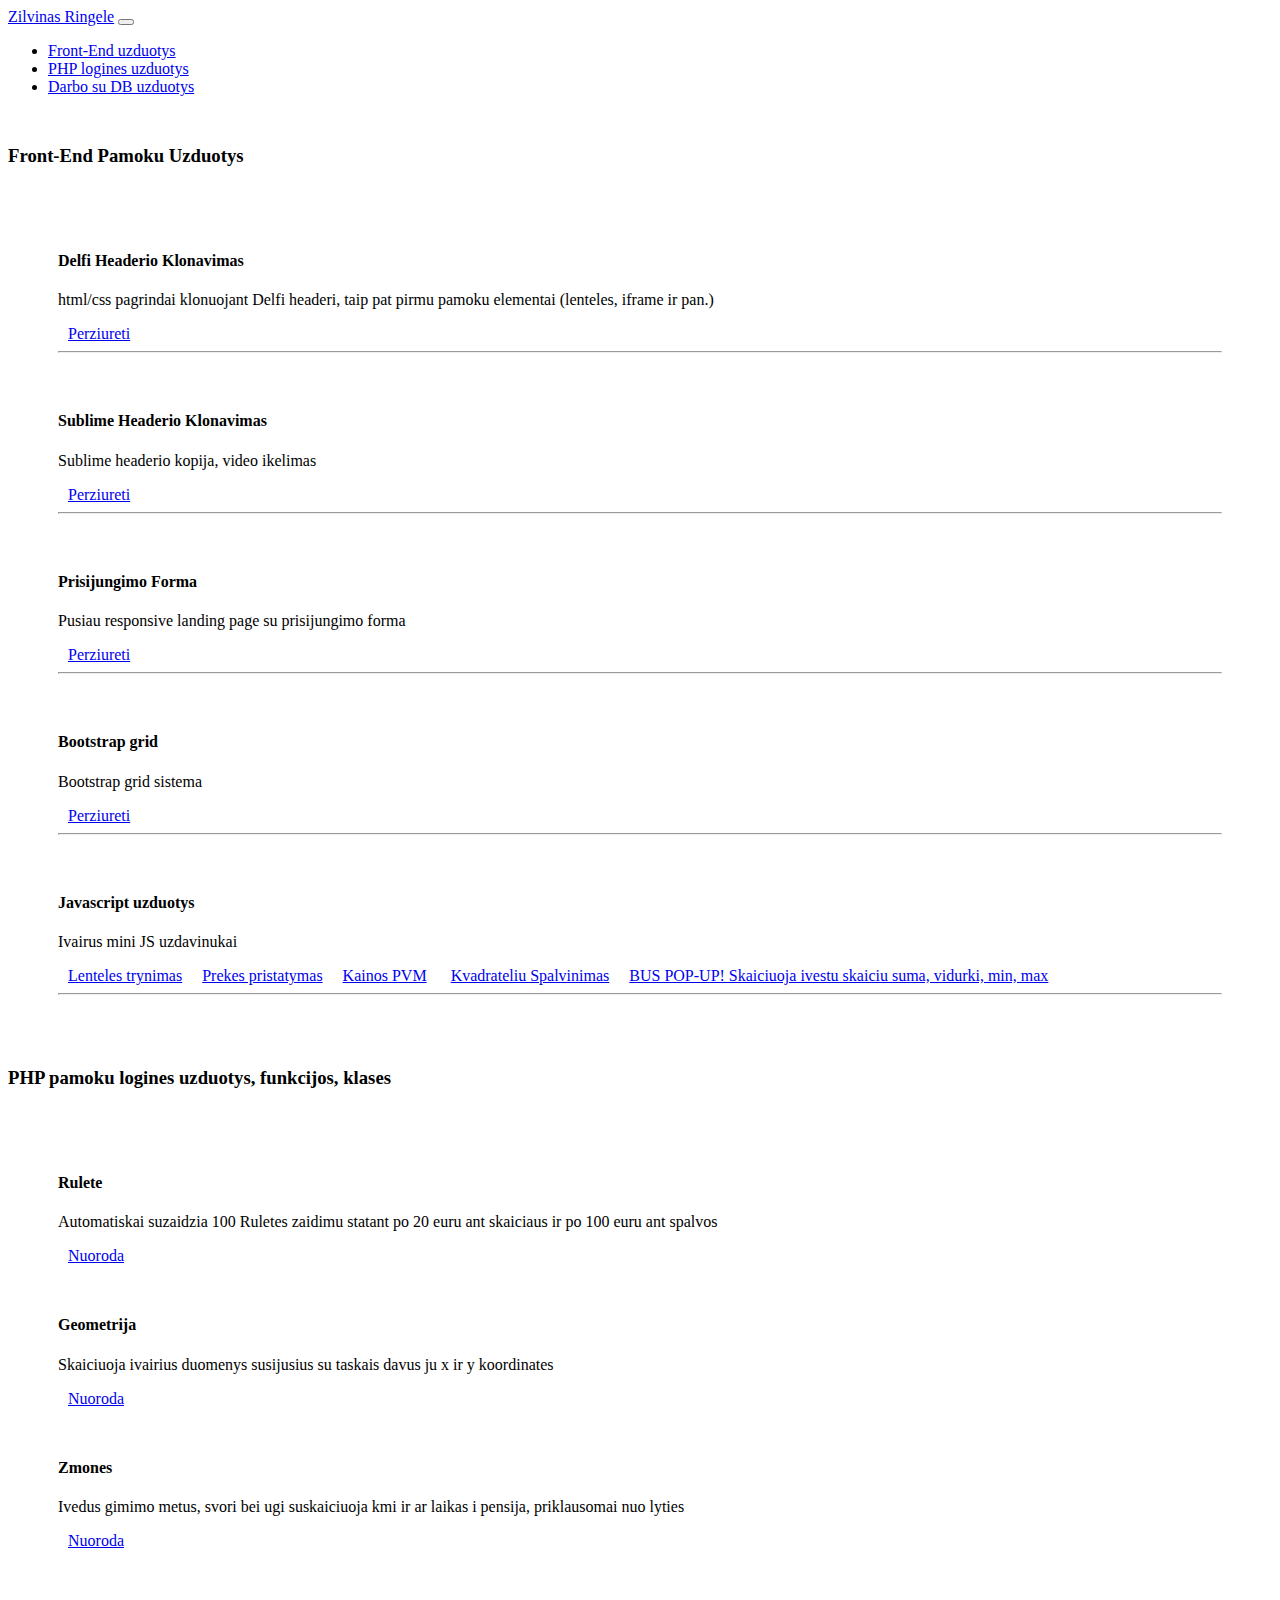
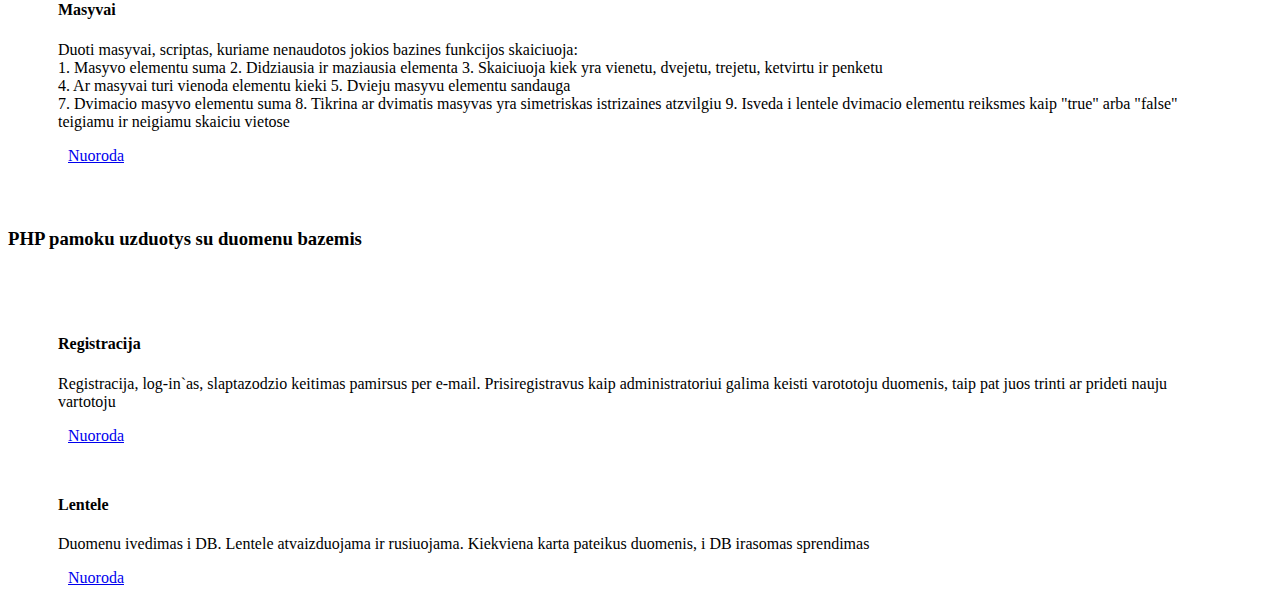
<file: Index.html>
<!DOCTYPE html>
<html>
<head>
	<title></title>
	<link rel="stylesheet" type="text/css" href="style.css">
	<link rel="stylesheet" type="text/css" href="https://bootswatch.com/4/flatly/bootstrap.min.css">

</head>
<body>
<nav class="navbar navbar-expand-lg navbar-light bg-light">
	<div id='siauriau' class="navbar">
		<a class="navbar-brand" href="#">Zilvinas Ringele</a>
		<button class="navbar-toggler" type="button" data-toggle="collapse" data-target="#navbarSupportedContent" aria-controls="navbarSupportedContent" aria-expanded="false" aria-label="Toggle navigation">
			<span class="navbar-toggler-icon"></span>
		</button>
		<div class="collapse navbar-collapse" id="navbarSupportedContent">
			<ul class="navbar-nav ml-auto">
				<li class="nav-item">
					<a class="nav-link" href="#">Front-End uzduotys</a>
				</li>
				<li class="nav-item">
					<a class="nav-link" href="#">PHP logines uzduotys</a>
				</li>
				<li class="nav-item">
					<a class="nav-link" href="#">Darbo su DB uzduotys</a>
				</li>
			</ul>
		</div>
	</div>
</nav>
<main>
	<div class='container'>
		<h3>Front-End Pamoku Uzduotys</h3>
		<article>
			<h4>Delfi Headerio Klonavimas </h4>
			<p>html/css pagrindai klonuojant Delfi headeri, taip pat pirmu pamoku elementai (lenteles, iframe ir pan.)</p>
			<a class="nuoroda" href="Delfi/index.html">Perziureti</a>
			<hr>
		</article>
		<article>
			<h4>Sublime Headerio Klonavimas </h4>
			<p>Sublime headerio kopija, video ikelimas</p>
			<a class="nuoroda" href="Sublime/index.html">Perziureti</a>
			<hr>
		</article>
		<article>
			<h4>Prisijungimo Forma </h4>
			<p>Pusiau responsive landing page su prisijungimo forma</p>
			<a class="nuoroda" href="Forma/Photos.html">Perziureti</a>
			<hr>
		</article>
		<article>
			<h4>Bootstrap grid </h4>
			<p>Bootstrap grid sistema</p>
			<a class="nuoroda" href="Bootstrap/index.html">Perziureti</a>
			<hr>
		</article>
		<article>
			<h4>Javascript uzduotys </h4>
			<p>Ivairus mini JS uzdavinukai</p>
			<a class="nuoroda" href="Javascript/table/table1.html">Lenteles trynimas</a><a class="nuoroda" href="Javascript/Pristatymas/index.html">Prekes pristatymas</a><a class="nuoroda" href="Javascript/PVM/index.html">Kainos PVM</a>
			<a class="nuoroda" href="Javascript/Spalvinam/index.html">Kvadrateliu Spalvinimas</a><a class="nuoroda" href="Javascript/Skaiciai/index.html">BUS POP-UP! Skaiciuoja ivestu skaiciu suma, vidurki, min, max</a>
			<hr>
		</article>
	</div>
	<div class='container'>
		<h3>PHP pamoku logines uzduotys, funkcijos, klases</h3>
		<article>
			<h4>Rulete </h4>
			<p>Automatiskai suzaidzia 100 Ruletes zaidimu statant po 20 euru ant skaiciaus ir po 100 euru ant spalvos</p>
			<a class="nuoroda" href="Rulete/Index.php">Nuoroda</a>
		</article>
		<article>
			<h4>Geometrija </h4>
			<p>Skaiciuoja ivairius duomenys susijusius su taskais davus ju x ir y koordinates</p>
			<a class="nuoroda" href="Taskai/Taskai.php">Nuoroda</a>
		</article>
		<article>
			<h4>Zmones </h4>
			<p>Ivedus gimimo metus, svori bei ugi suskaiciuoja kmi ir ar laikas i pensija, priklausomai nuo lyties</p>
			<a class="nuoroda" href="Zmones/Index.php">Nuoroda</a>
		</article>
		<article>
			<h4>Masyvai </h4>
			<p>Duoti masyvai, scriptas, kuriame nenaudotos jokios bazines funkcijos skaiciuoja: <br> 1. Masyvo elementu suma 2. Didziausia ir maziausia elementa 3. Skaiciuoja kiek yra vienetu, dvejetu, trejetu, ketvirtu ir penketu
			 <br> 4. Ar masyvai turi vienoda elementu kieki 5. Dvieju masyvu elementu sandauga <br>
			 7. Dvimacio masyvo elementu suma 8. Tikrina ar dvimatis masyvas yra simetriskas istrizaines atzvilgiu 9. Isveda i lentele dvimacio elementu reiksmes kaip "true" arba "false" teigiamu ir neigiamu skaiciu vietose
			</p>
			<a class="nuoroda" href="Masyvai/Index.php">Nuoroda</a>
		</article>
	</div>
		<div class='container'>
		<h3>PHP pamoku uzduotys su duomenu bazemis</h3>
		<article>
			<h4>Registracija </h4>
			<p>Registracija, log-in`as, slaptazodzio keitimas pamirsus per e-mail. Prisiregistravus kaip administratoriui galima keisti varototoju duomenis, taip pat juos trinti ar prideti nauju vartotoju</p>
			<a class="nuoroda" href="Registracija/Login.php">Nuoroda</a>
		</article>

		<article>
			<h4>Lentele </h4>
			<p>Duomenu ivedimas i DB. Lentele atvaizduojama ir rusiuojama. Kiekviena karta pateikus duomenis, i DB irasomas sprendimas </p>
			<a class="nuoroda" href="Lentele/template.php">Nuoroda</a>
		</article>
	</div>
</main>
<script src="https://code.jquery.com/jquery-3.2.1.slim.min.js" integrity="sha384-KJ3o2DKtIkvYIK3UENzmM7KCkRr/rE9/Qpg6aAZGJwFDMVNA/GpGFF93hXpG5KkN" crossorigin="anonymous"></script>
<script src="https://cdnjs.cloudflare.com/ajax/libs/popper.js/1.12.9/umd/popper.min.js" integrity="sha384-ApNbgh9B+Y1QKtv3Rn7W3mgPxhU9K/ScQsAP7hUibX39j7fakFPskvXusvfa0b4Q" crossorigin="anonymous"></script>
<script src="https://maxcdn.bootstrapcdn.com/bootstrap/4.0.0/js/bootstrap.min.js" integrity="sha384-JZR6Spejh4U02d8jOt6vLEHfe/JQGiRRSQQxSfFWpi1MquVdAyjUar5+76PVCmYl" crossorigin="anonymous"></script>
</body>
</html>
</file>
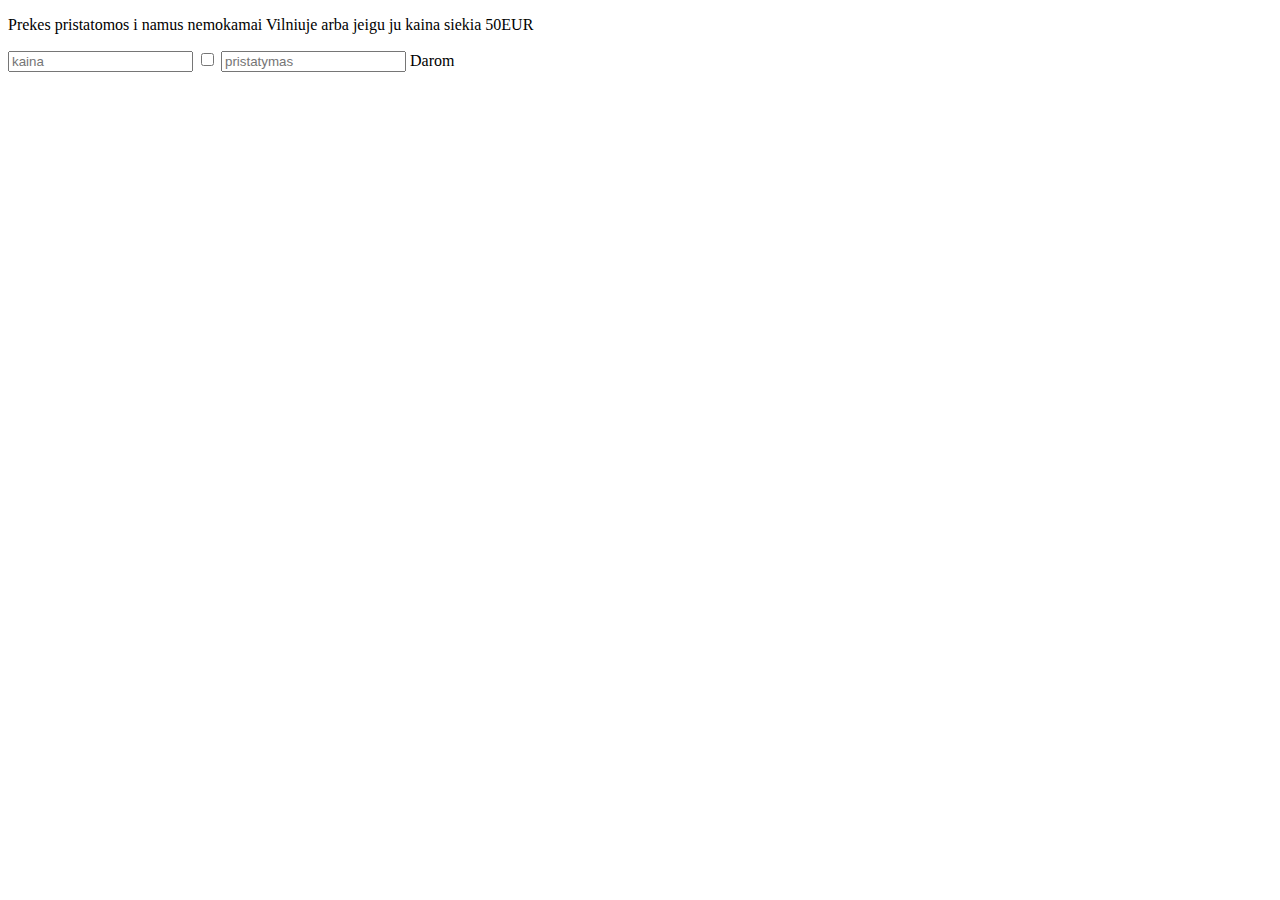
<file: Javascript/Pristatymas/index.html>
<!DOCTYPE html>
<html>
<head>
	<title>Nr1</title>
	<link rel="stylesheet" type="text/css" href="style.css">
</head>
<body>
	<p>Prekes pristatomos i namus nemokamai Vilniuje arba jeigu ju kaina siekia 50EUR</p>
	<form>
		<input type="number" id="suma" placeholder="kaina">
		<input type="checkbox" id="pristatymas">
		<input type="text" id="miestas" placeholder="pristatymas">
		<span type="submit" id="darom">Darom </span>
	</form>		
	<div id="pranesimas">
		<div id="kaina"></div>
		<div id="msg"></div>
		
	</div>



<script type="text/javascript" src="script.js"></script>
</body>
</html>
</file>
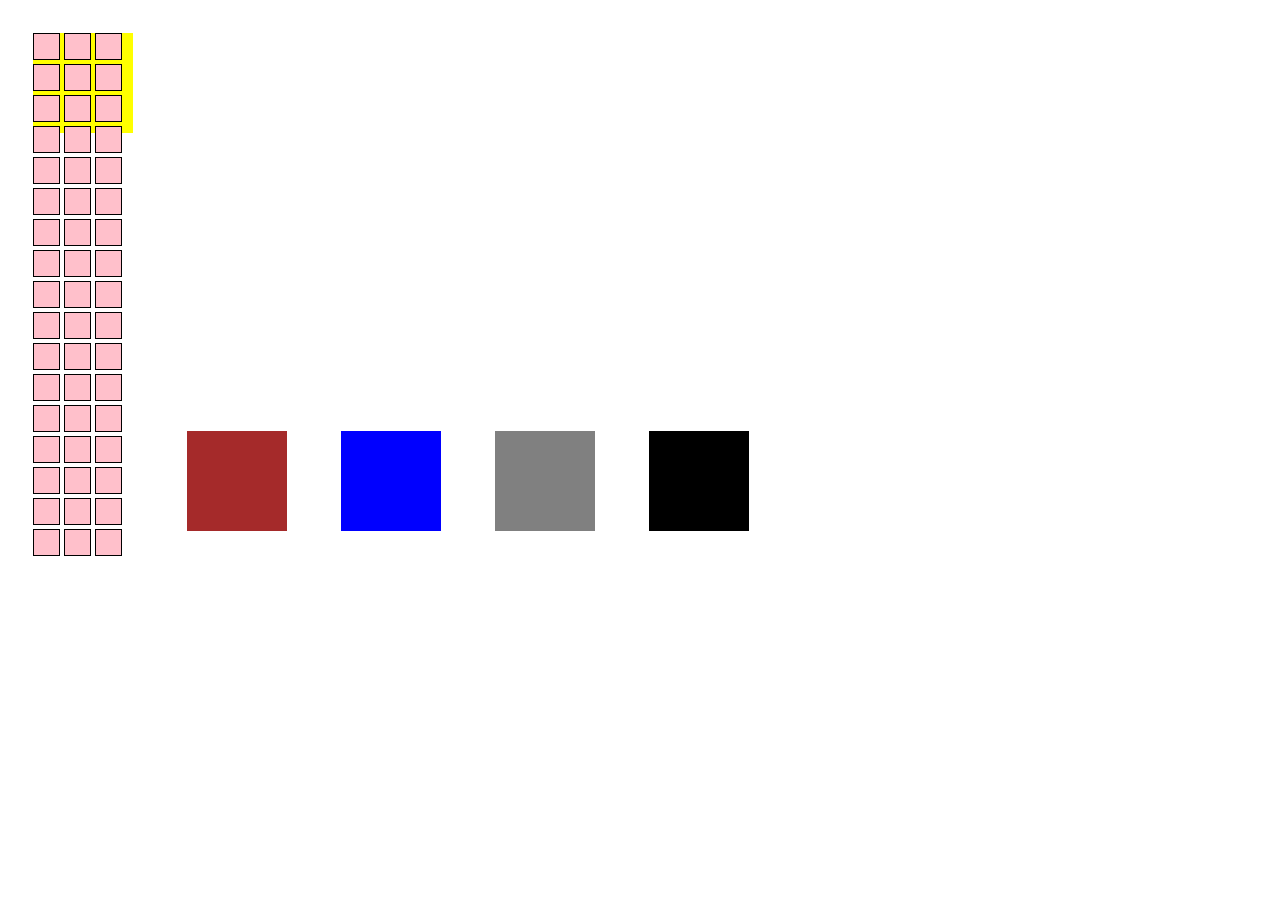
<file: Javascript/Spalvinam/index.html>
<!DOCTYPE html>
<html>
<head>
	<title>Java PVM</title>
	<link rel="stylesheet" type="text/css" href="style.css">

</head>
<body>
<div class="kvadratas" id="geltonas">
	<div class="mazas"> </div>
	<div class="mazas"> </div>
	<div class="mazas"> </div>
	<div class="mazas"> </div>
	<div class="mazas"> </div>
	<div class="mazas"> </div>
	<div class="mazas"> </div>
	<div class="mazas"> </div>
	<div class="mazas"> </div>
	<div class="mazas"> </div>
	<div class="mazas"> </div>
	<div class="mazas"> </div>
	<div class="mazas"> </div>
	<div class="mazas"> </div>
	<div class="mazas"> </div>
	<div class="mazas"> </div>
	<div class="mazas"> </div>
	<div class="mazas"> </div>
	<div class="mazas"> </div>
	<div class="mazas"> </div>
	<div class="mazas"> </div>
	<div class="mazas"> </div>
	<div class="mazas"> </div>
	<div class="mazas"> </div>
	<div class="mazas"> </div>
	<div class="mazas"> </div>
	<div class="mazas"> </div>
	<div class="mazas"> </div>
	<div class="mazas"> </div>
	<div class="mazas"> </div>
	<div class="mazas"> </div>
	<div class="mazas"> </div>
	<div class="mazas"> </div>
	<div class="mazas"> </div>
	<div class="mazas"> </div>
	<div class="mazas"> </div>
	<div class="mazas"> </div>
	<div class="mazas"> </div>
	<div class="mazas"> </div>
	<div class="mazas"> </div>
	<div class="mazas"> </div>
	<div class="mazas"> </div>
	<div class="mazas"> </div>
	<div class="mazas"> </div>
	<div class="mazas"> </div>
	<div class="mazas"> </div>
	<div class="mazas"> </div>
	<div class="mazas"> </div>
	<div class="mazas"> </div>
	<div class="mazas"> </div>
	<div class="mazas"> </div>
</div>
<div class="kvadratas" id="rudas"></div>
<div class="kvadratas" id="melynas"></div>
<div class="kvadratas" id="pilkas"></div>
<div class="kvadratas" id="juodas"></div>

<script src="https://ajax.googleapis.com/ajax/libs/jquery/3.2.1/jquery.min.js"></script>
<script type="text/javascript" src="script.js"></script>
</body>
</html>
</file>
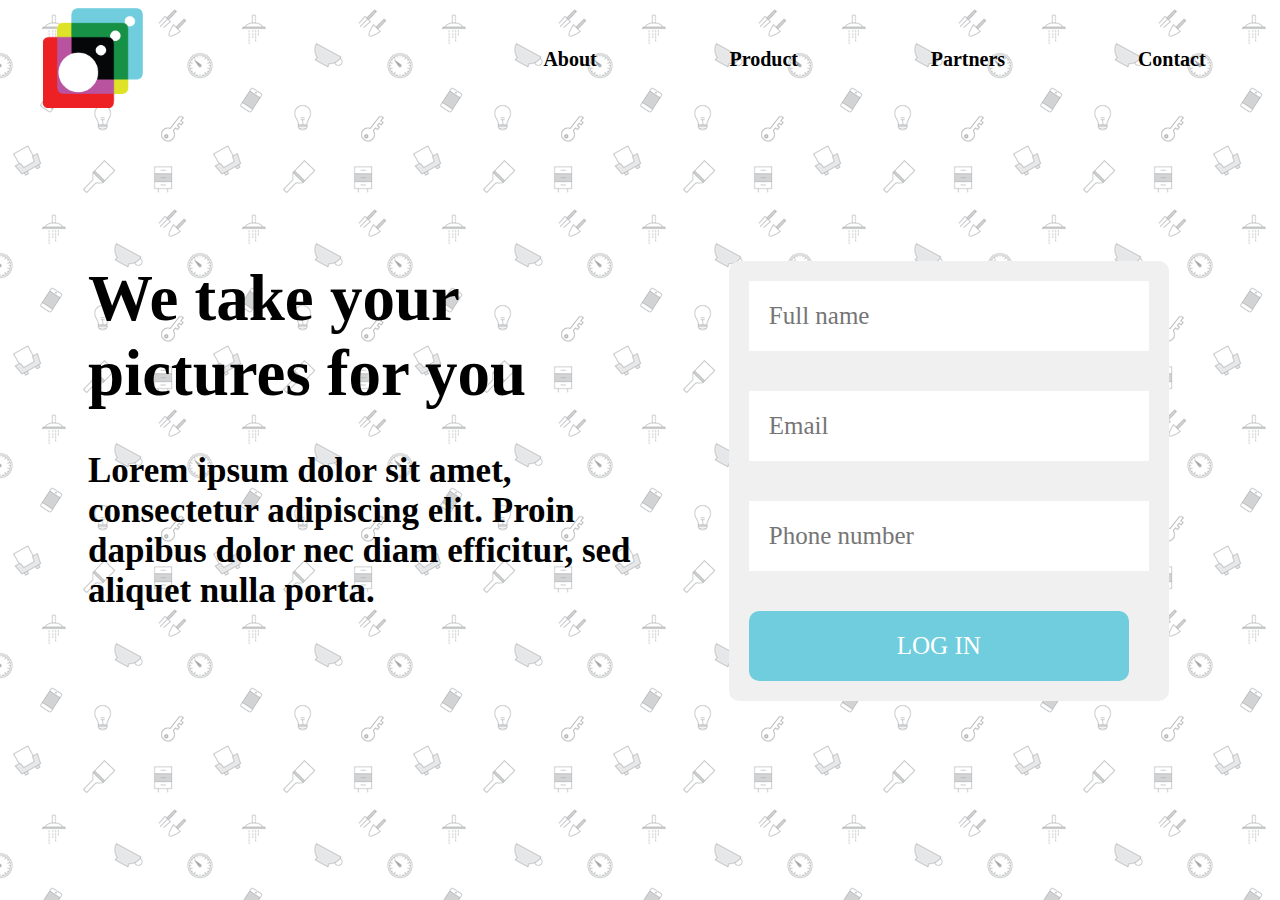
<file: Forma/Photos.html>
<!DOCTYPE html>
<html>
<head>
	<title>Pictures For You</title>
	<meta name="viewport" content="width=device-width, initial-scale=1.0">
	<link rel="stylesheet" type="text/css" href="style.css">
</head>
<body>
	<header>
		<div id="logo">
			<img src="logo.png">
		</div>
		<ul>
			<li>Contact</li>
			<li>Partners</li>
			<li>Product</li>
			<li>About</li>
		</ul>
	</header>
	<main>
		<div id="Text" onclick="alert(`Labas`)">
			<h1> We take your pictures for you</h1>
			<h2>Lorem ipsum dolor sit amet, consectetur adipiscing elit. Proin dapibus dolor nec diam efficitur, sed aliquet nulla porta. </h2>
			
		</div>
		<div id="logIn">
			<form>
				<label for="fullName"></label>
				<input type="text" name="fullName" required placeholder="Full name"> 
				<label for="email"></label>
				<input type="email" name="email" required placeholder="Email"> 
				<label for="phoneNumber"></label>
				<input type="number" name="phoneNumber" required placeholder="Phone number"> 
				<label for="submit"></label>
				<input id="button" type="submit" name="submit" value="LOG IN">
			</form>
			
		</div>
	</main>
</body>
</html>
</file>
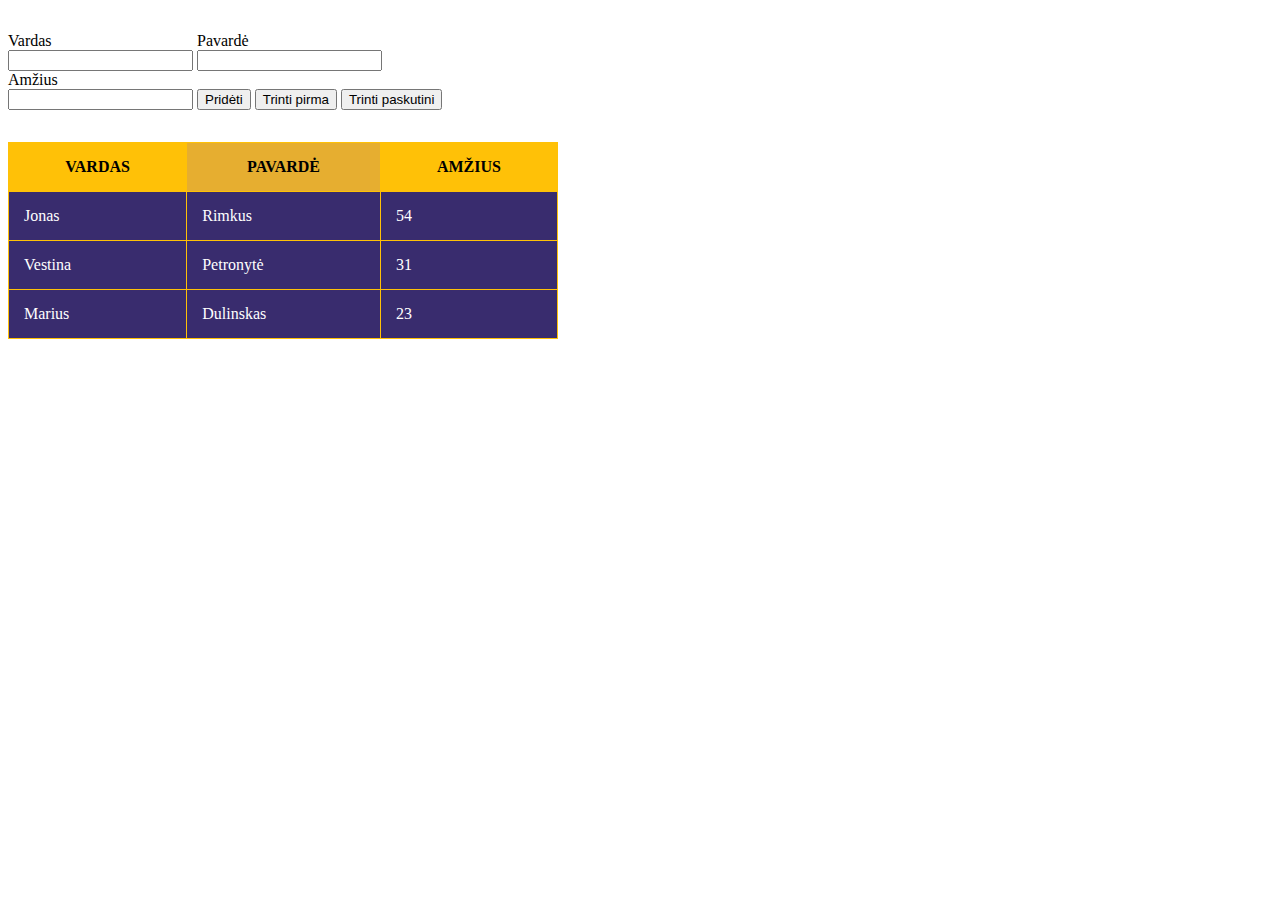
<file: Javascript/table/table1.html>
<!DOCTYPE html>
<html>
  <head>
      <title>jQuery lentelė</title>
      <link rel="stylesheet" href="style.css">
  </head>
  <body>
    <div class="input-wrapper">
      <div class="input">
        Vardas<br>
        <input type="text" id="vardas">
      </div>
      <div class="input">
        Pavardė<br>
        <input type="text" id="pavarde">
      </div>
      <div class="input">
        Amžius<br>
        <input type="number" id="amzius">
      </div>
      <div class="input">
        <button id="prideti">Pridėti</button>
      </div>
      <div class="input">
        <button id="pirmasout">Trinti pirma</button>
      </div>
      <div class="input">
        <button id="paskutinisout">Trinti paskutini</button>
      </div>
    </div>
    <table style="width:550px">
      <tr>
        <th>Vardas</th>
        <th>Pavardė</th> 
        <th>Amžius</th>
      </tr>
      <tr>
    	<td>Jonas</td>
        <td>Rimkus</td>
        <td>54</td>
      </tr>
      <tr>
        <td>Vestina</td>
        <td>Petronytė</td>
        <td>31</td>
      </tr>
      <tr>
        <td>Marius</td>
        <td>Dulinskas</td>
        <td>23</td>
      </tr>
    </table>
    <script src="https://ajax.googleapis.com/ajax/libs/jquery/3.2.1/jquery.min.js"></script>
    <script src="script.js"></script>
  </body>
</html>
</file>
<file: style.css>
#siauriau {
	width:100%;
	max-width:1280px;
	margin: 0 auto;
}
.nuoroda{
	margin: 10px;
}
article {
	padding: 15px 50px;
	
}
h3 {
	padding: 30px 0px;
}
</file>
<file: Javascript/Pristatymas/style.css>
#darom {
	cursor: pointer;
}
</file>
<file: Javascript/Spalvinam/style.css>
.kvadratas {
	width: 100px;
	height: 100px;
	display: inline-block;
	margin: 25px;
}
.mazas {
	width: 25px;
	height: 25px;
	display: inline-block;
	background-color: pink;
	border: 1px solid black;
}
#juodas {
	background-color: black;
}

#pilkas {
	background-color: gray;
}

#melynas {
	background-color: blue;
}
#rudas {
	background-color: brown;
}

#geltonas {
	background-color: yellow;
}
</file>
<file: Forma/style.css>
* {
	padding: 0px;
/*	border: 1px solid red;*/
}
body {
	background: url("doodles.png");
	font-family: calibri;
}
header {
	min-width: 640px;
	width: 100%;
	height: 100px;

}
img {
	height: 100px;
}
#logo {
	display: inline-block;
	height: 100px;
	padding-left: 35px;
}

ul {
	display: inline-block;
	/*position: absolute;
	right: 0px;*/
	float: right;
	width: 75%;
	min-width: 580px;
	padding: 40px 0px;
	margin: 0px;

}

li {
	display: inline-block;
	padding: 0 7%;
	float: right;
	font-weight: 900;
	font-size: 20px;
	cursor: pointer;

}

#Text {
	display: inline-block;
	width: 49vw;
	min-width: 440px;
	height: 700px;
	float: left;
	vertical-align: center;
	
}

#logIn {
	display: inline-block;
	width: 49vw;
	min-width: 440px;
	height: 600px;
	float: left;
	
}
@media (max-width: 900px) {
	#logIn, #Text {width: 90vw;}
}

main: {
	position:relative;
	text-align: center;
	width: 100%;
	height: 100%;
}


form {
	background: #f0f0f0;
	border: none;
	border-radius: 10px;
	width: 440px;
	margin: 150px auto 0 auto;
}

input {
	height: 36px;
	border: none;
	display: inline-block;
	width: 380px;
	margin: 20px 20px;
	height: 70px;
	font-size: 25px;
	padding-left: 20px;
	font-family: calibri;
}

#button {
	background: #70cdde;
	border-radius: 10px;
	text-transform: uppercase;
	color: white;
	padding-left: 0px;
}

#button:hover {
	background-color: #56a4b3;
	cursor: pointer;
}

h1 {
	font-size: 65px;
	margin: 150px 60px 40px 80px;
	max-width: 650px;
}


h2 {
	font-size: 35px;
	max-width: 650px;
	margin-left: 80px;
}

@media print {
	header {display:none;}
}
</file>
<file: Javascript/table/style.css>
/* table */

table, th, td {
    border: 1px solid #FFC107;
    border-collapse: collapse;
}
th, td {
    padding: 15px;
    font-family: calibri;
}
td {
	background: #392c6e;
	color: white;
}
th {
	text-transform: uppercase;
    background: #e6ae30;
}
th:nth-child(odd) {
	background: #FFC107;
}

/* inputs */
.input-wrapper {
	width: 550px;
	margin: 2rem 0;
}
.input {
	display: inline-block;
}
</file>
